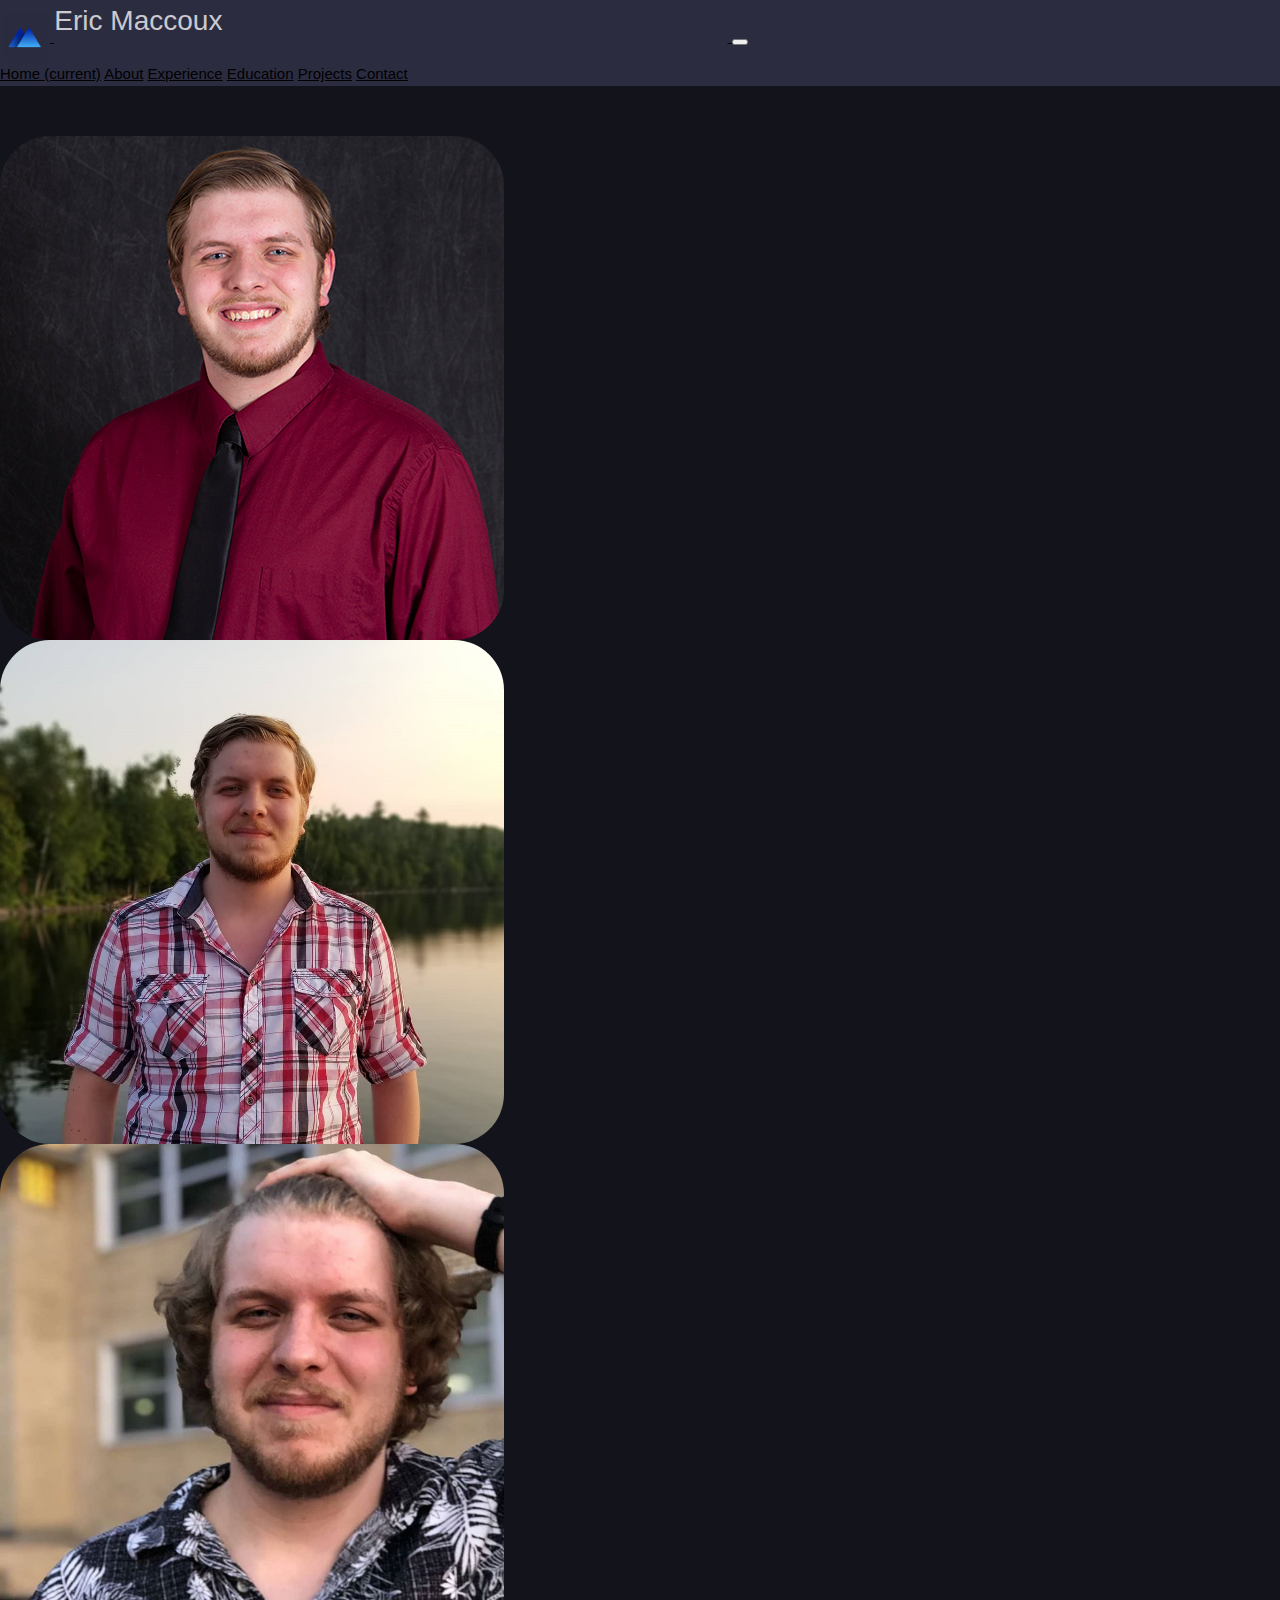
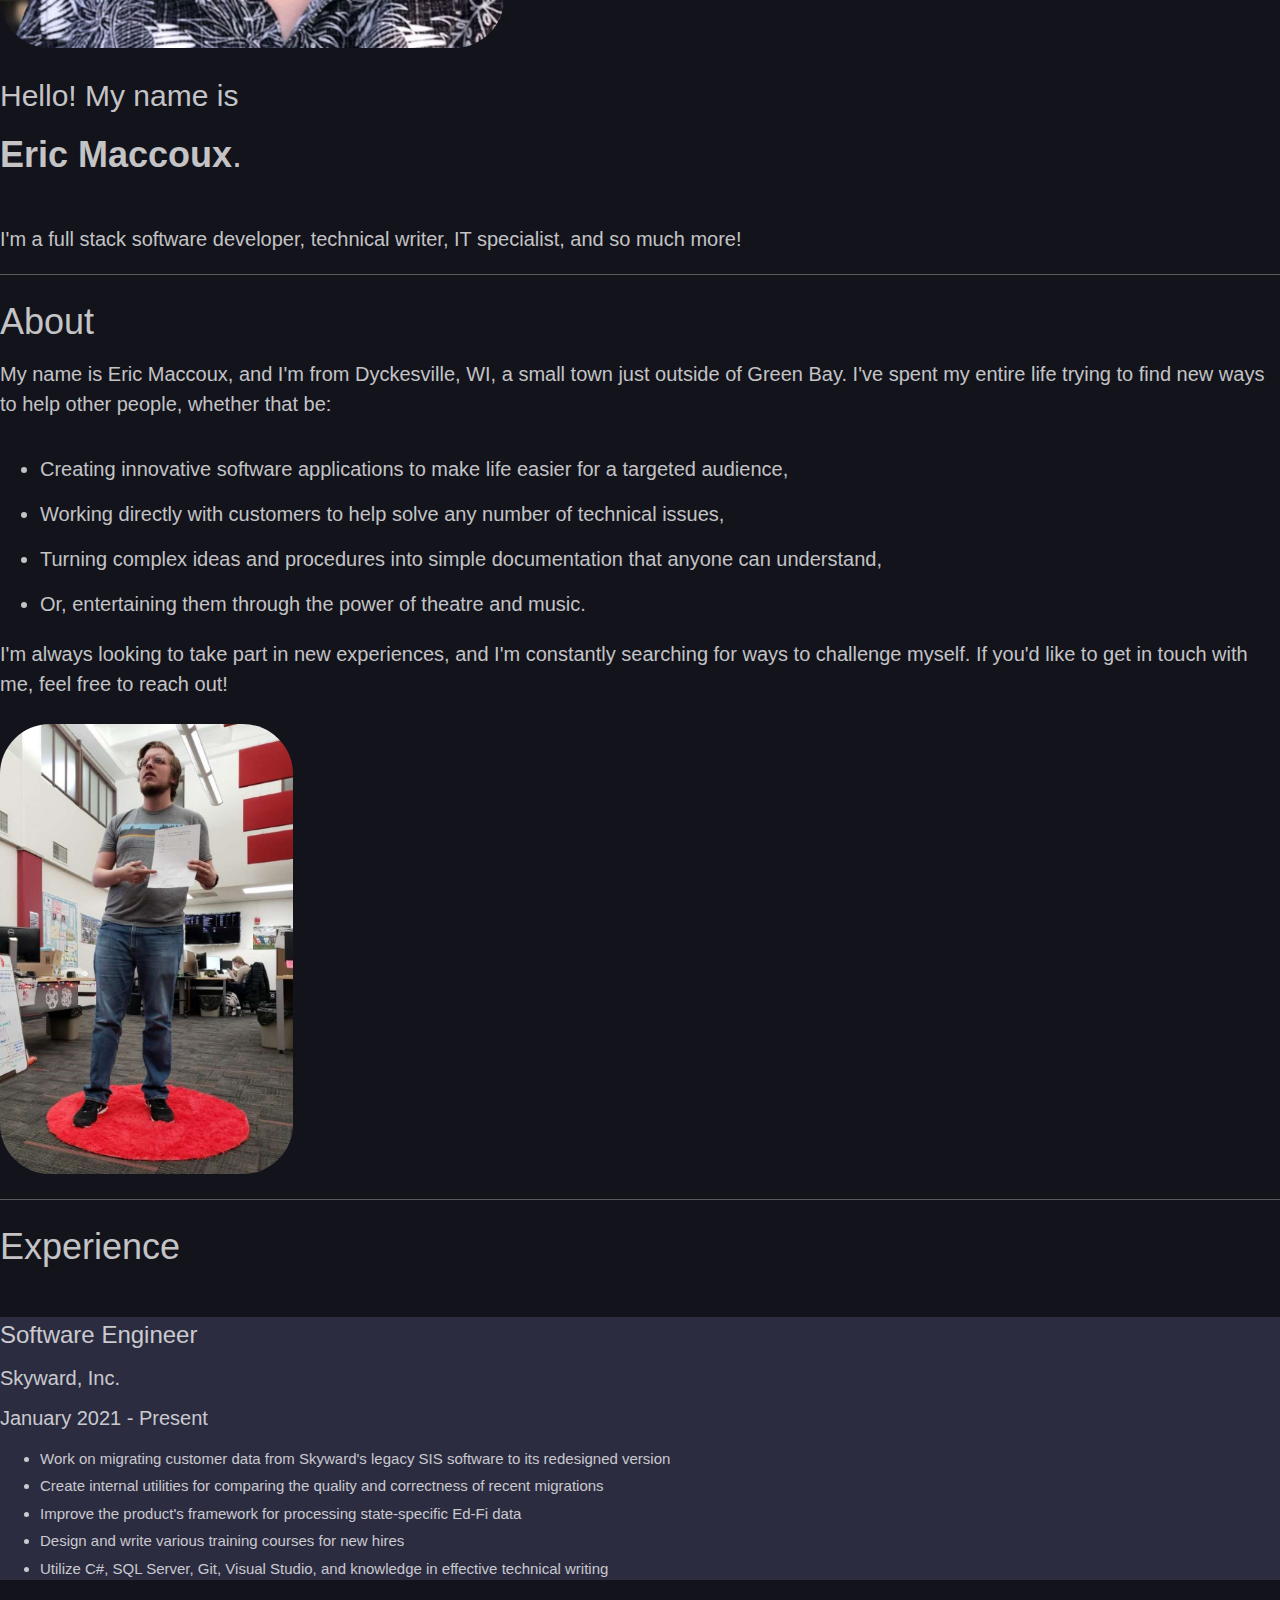
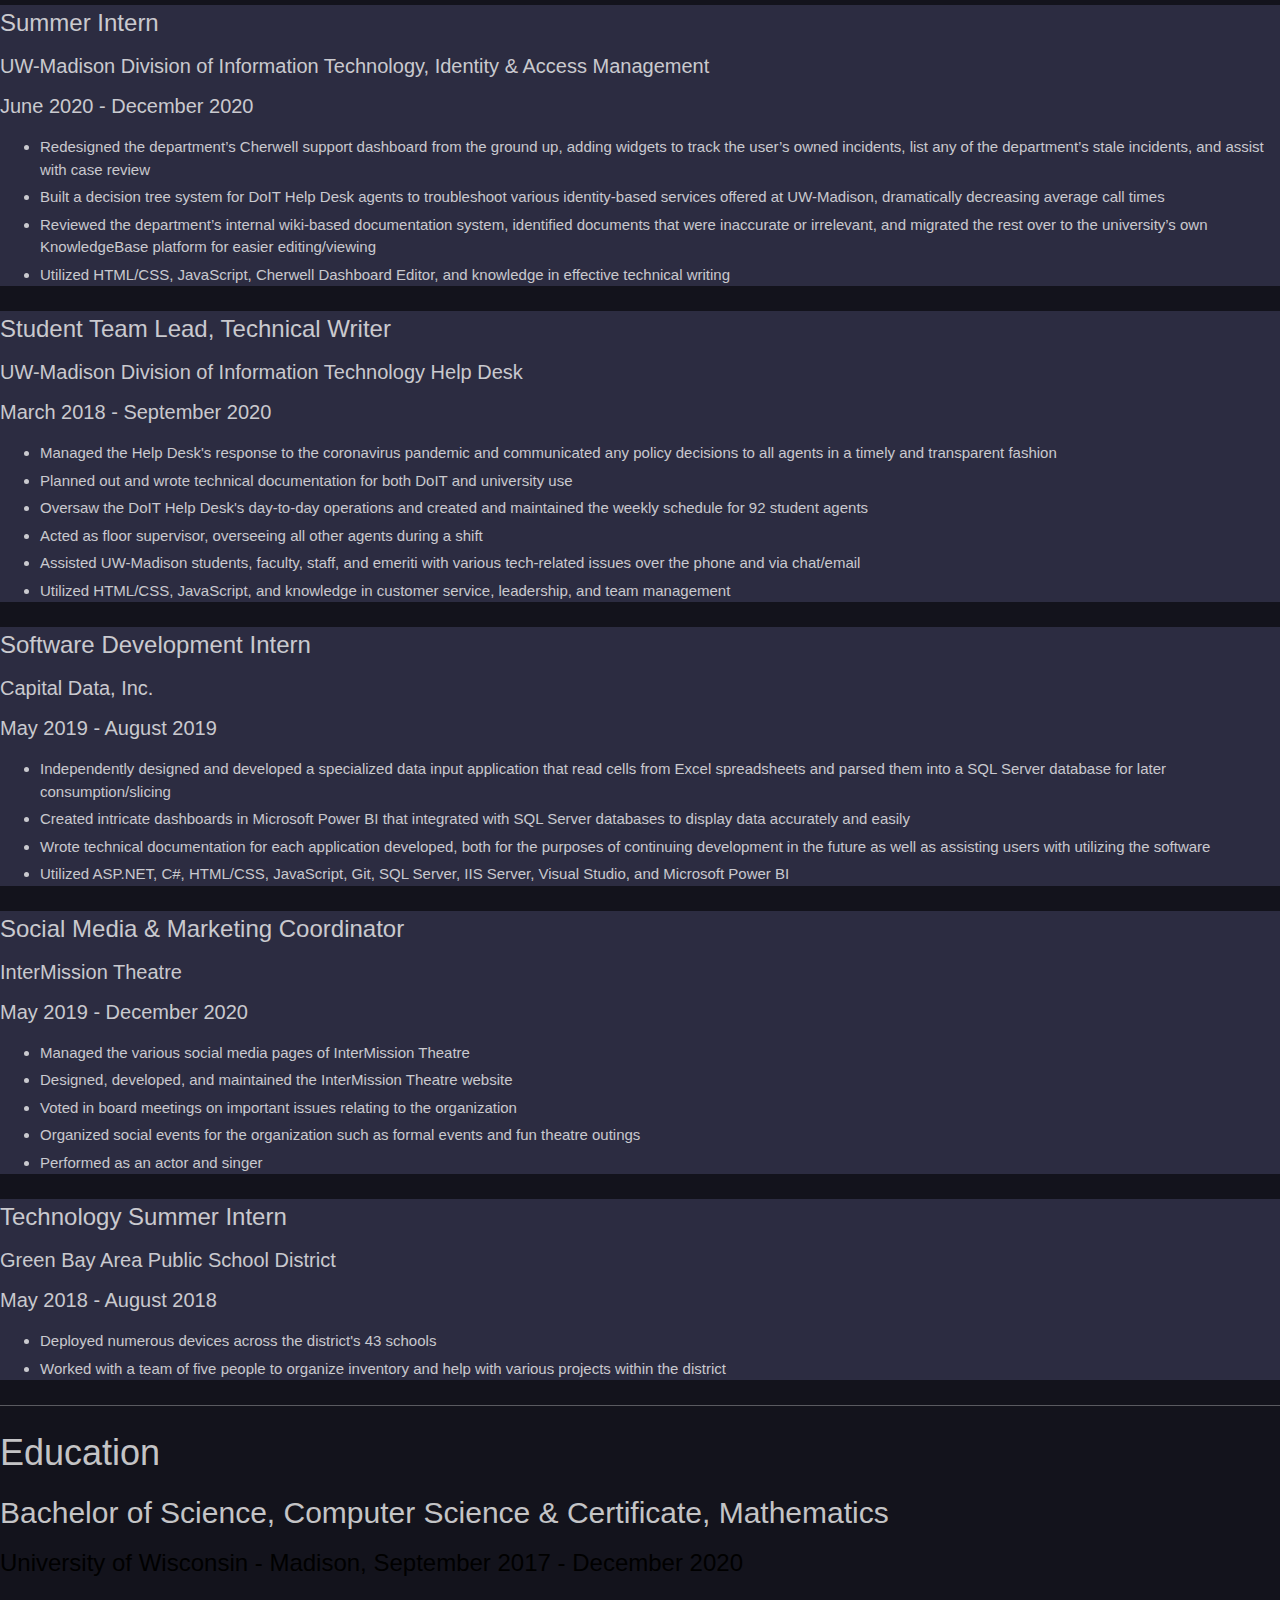
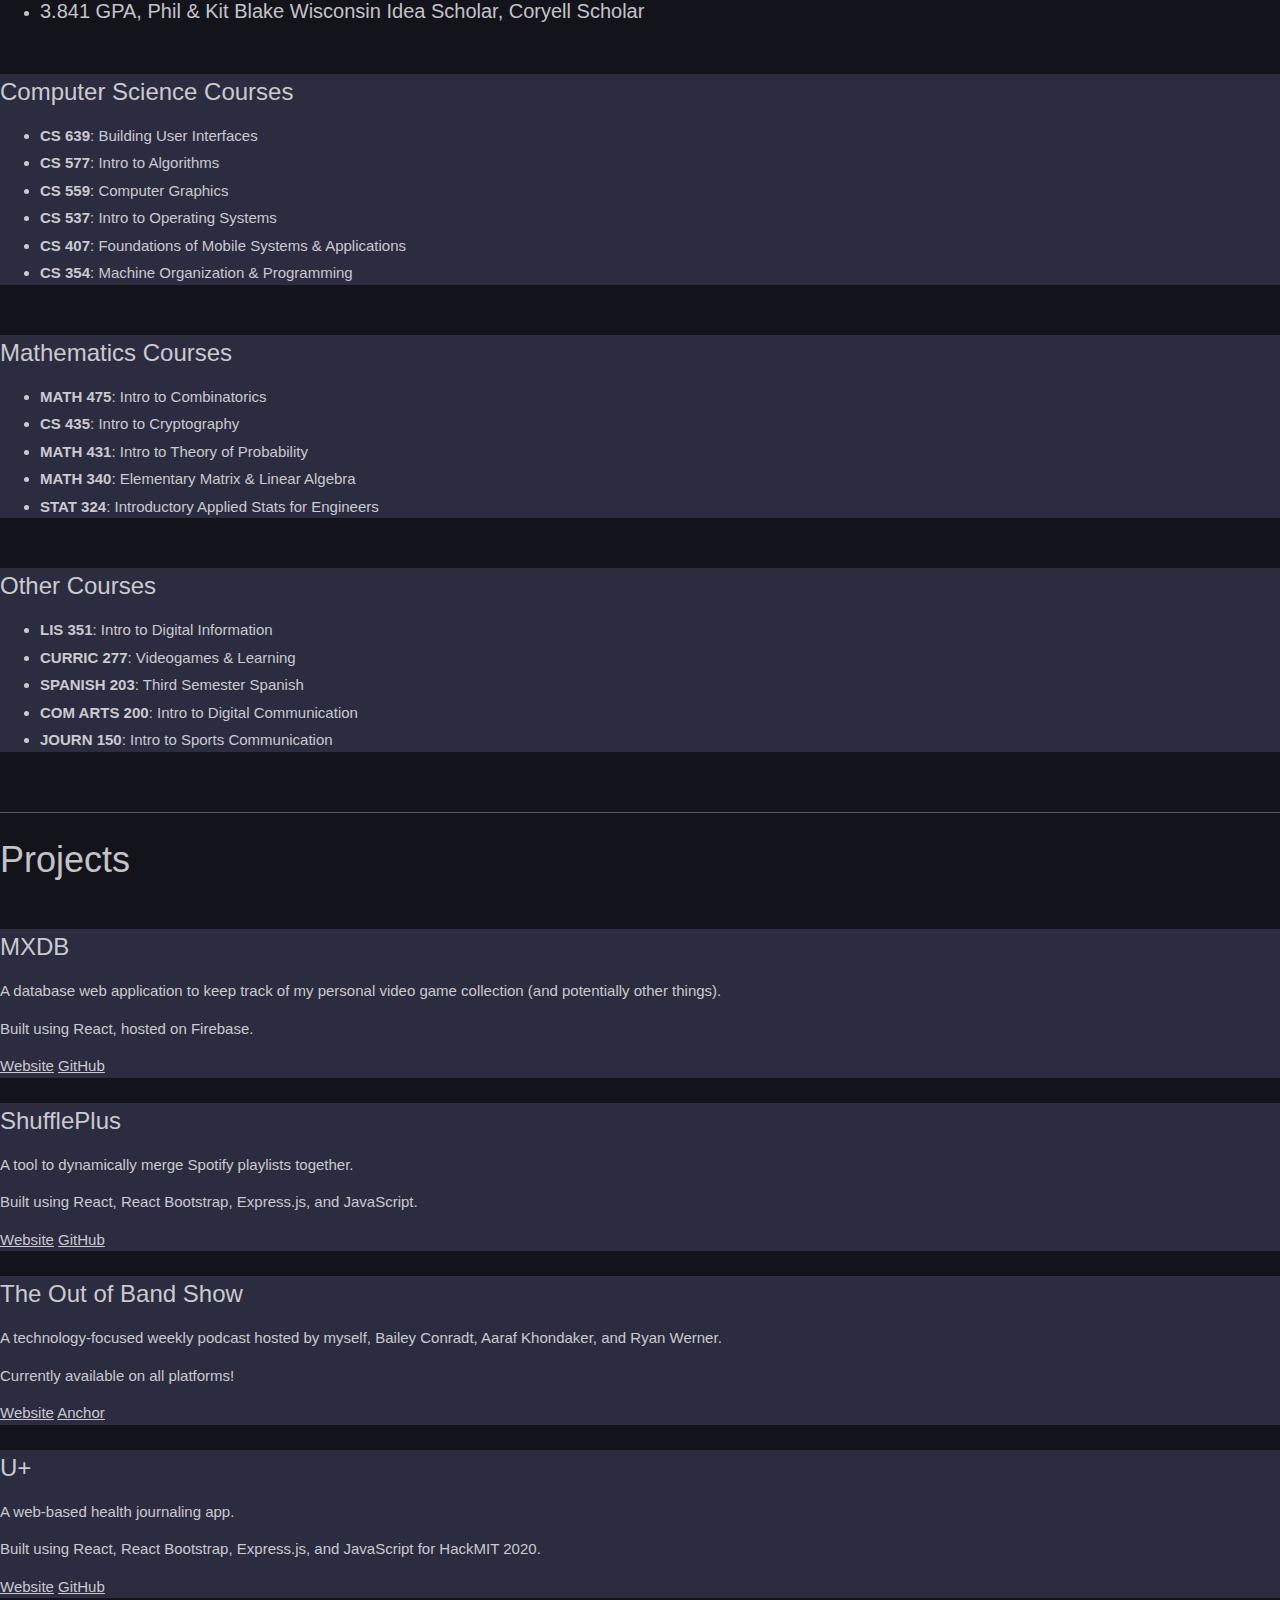
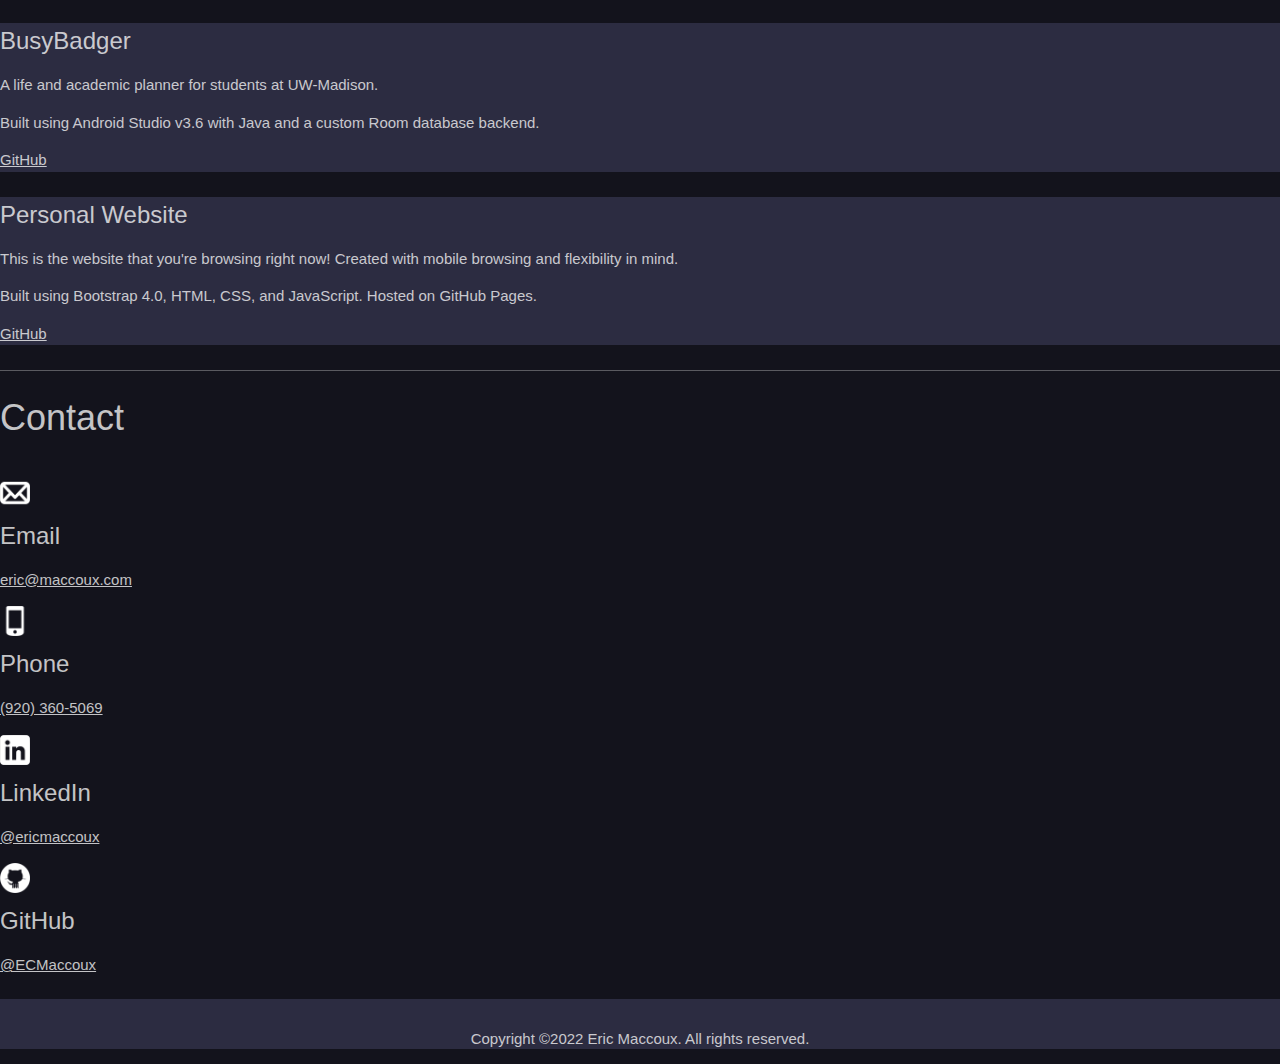
<file: index.html>
<!DOCTYPE html>
<html>
    <head>
        <meta charset="UTF-8">
        <meta name="viewport" content="width=device-width, initial-scale=1.0, shrink-to-fit=no">

        <title>Eric Maccoux</title>
        <link rel="icon" type="image/png" href="Images/mountainm_9gn_icon.ico" />

        <link rel="stylesheet" href="https://stackpath.bootstrapcdn.com/bootstrap/4.5.0/css/bootstrap.min.css" integrity="sha384-9aIt2nRpC12Uk9gS9baDl411NQApFmC26EwAOH8WgZl5MYYxFfc+NcPb1dKGj7Sk" crossorigin="anonymous">
        <link rel="stylesheet" href="https://www.w3schools.com/w3css/4/w3.css">
        <link rel="stylesheet" href="./CSS/home.css">
    </head>
    <body style="background-color: #13131c;">
        <script src="https://code.jquery.com/jquery-3.5.1.slim.min.js" integrity="sha384-DfXdz2htPH0lsSSs5nCTpuj/zy4C+OGpamoFVy38MVBnE+IbbVYUew+OrCXaRkfj" crossorigin="anonymous"></script>
        <script src="https://cdn.jsdelivr.net/npm/popper.js@1.16.0/dist/umd/popper.min.js" integrity="sha384-Q6E9RHvbIyZFJoft+2mJbHaEWldlvI9IOYy5n3zV9zzTtmI3UksdQRVvoxMfooAo" crossorigin="anonymous"></script>
        <script src="https://stackpath.bootstrapcdn.com/bootstrap/4.5.0/js/bootstrap.min.js" integrity="sha384-OgVRvuATP1z7JjHLkuOU7Xw704+h835Lr+6QL9UvYjZE3Ipu6Tp75j7Bh/kR0JKI" crossorigin="anonymous"></script>

        <nav id="ericNavbar" class="navbar navbar-expand-lg navbar-dark sticky-top" style="background-color: #2c2c41;">
            <a class="navbar-brand" href="#">
                <img src="./Images/BlueMountainM.png" class="d-inline-block align-middle" width="50" height="50"/>
                <h1 class="line-1 anim-typewriter align-middle display-4">Eric Maccoux</h1>
            </a>
            <button class="navbar-toggler" type="button" data-toggle="collapse" data-target="#navbarNav" aria-controls="navbarNav" aria-expanded="false" aria-label="Toggle navigation">
                <span class="navbar-toggler-icon"></span>
            </button>
            <div class="collapse navbar-collapse flex-grow-1 text-right" id="navbarNav">
                <div class="navbar-nav ml-auto flex-nowrap">
                    <a class="nav-item nav-link" href="#">Home <span class="sr-only">(current)</span></a>
                    <a class="nav-item nav-link" href="#about">About</a>
                    <a class="nav-item nav-link" href="#experience">Experience</a>
                    <a class="nav-item nav-link" href="#education">Education</a>
                    <a class="nav-item nav-link" href="#projects">Projects</a>
                    <a class="nav-item nav-link" href="#contact">Contact</a>
                </div>
            </div>
        </nav>

        <div class="container-sm w3-animate-opacity" style="margin-bottom: 50px;">
            <!-- Top row, picture/nameplate -->
            <div class="row" style="margin-top: 50px;">
                <div class="col-sm-6 align-self-center" style="margin-bottom: 25px;">
                    <div id="imageCarousel" class="carousel slide" data-ride="carousel">
                        <div class="carousel-inner">
                            <div class="carousel-item active">
                                <img src="Images/Headshot.jpg" class="d-block w-100 img-fluid" style="border-radius: 50px;" />
                            </div>
                            <div class="carousel-item">
                                <img src="Images/ProfilePic.png" class="d-block w-100 img-fluid" style="border-radius: 50px" />
                            </div>
                            <div class="carousel-item">
                                <img src="Images/InstagramImage.png" class="d-block w-100 img-fluid" style="border-radius: 50px" />
                            </div>
                        </div>
                    </div>
                </div>
                <div class="col-sm-6 align-self-center text-center" style="color: rgba(255,255,255,.75);">
                    <h2>Hello!  My name is</h2>
                    <h1 class="display-3"><strong>Eric Maccoux</strong>.</h1>
                    <br />
                    <h4 class="text-muted">I'm a full stack software developer, technical writer, IT specialist, and so much more!</h4>
                </div>
            </div>

            <hr style="border-top: 1px solid rgba(255, 255, 255, 0.3);">

            <!-- "About" -->
            <a id="about" class="anchor"></a>
            <div id="about" class="row">
                <div class="col-sm-12">
                    <h1 class="display-4" style="color: rgba(255,255,255,.75);">About</h1>
                </div>
            </div>
            <div class="row">
                <div class="col-sm-8 align-self-center" style="margin-bottom: 25px;">
                    <h4 style="color: rgba(255,255,255,.75);">
                        My name is Eric Maccoux, and I'm from Dyckesville, WI, a small town just outside of Green Bay.
                        I've spent my entire life trying to find new ways to help other people, whether that be:
                        <ul>
                            <li style="padding-top: 15px;">Creating innovative software applications to make life easier for a targeted audience,</li>
                            <li style="padding-top: 15px;">Working directly with customers to help solve any number of technical issues,</li>
                            <li style="padding-top: 15px;">Turning complex ideas and procedures into simple documentation that anyone can understand,</li>
                            <li style="padding-top: 15px;">Or, entertaining them through the power of theatre and music.</li>
                        </ul>
                        I'm always looking to take part in new experiences, and I'm constantly searching for ways to challenge myself.
                        If you'd like to get in touch with me, feel free to reach out!
                    </h4>
                </div>
                <div class="col-sm-4 align-self-center text-center" style="margin-bottom: 25px;">
                    <img src="Images/TedTalkSmall.png" class="img-fluid" style="border-radius: 50px" />
                </div>
            </div>

            <hr style="border-top: 1px solid rgba(255, 255, 255, 0.3);">

            <!-- Experience -->
            <a id="experience" class="anchor"></a>
            <div class="row">
                <div class="col-sm-12">
                    <h1 class="display-4" style="color: rgba(255,255,255,.75);">Experience</h1>
                </div>
            </div>
            <br />
            <div class="row">
                <div class="col-lg-6">
                    <div class="card" style="background-color: #2c2c41; color: rgba(255,255,255,.75); margin-bottom: 25px;">
                        <div class="card-body">
                            <h3 class="card-title">Software Engineer</h3>
                            <h4 class="text-muted">Skyward, Inc.</h4>
                            <h4 class="text-muted">January 2021 - Present</h4>
                            <p class="card-text">
                                <ul>
                                    <li style="padding-bottom: 5px;">Work on migrating customer data from Skyward's legacy SIS software to its redesigned version</li>
                                    <li style="padding-bottom: 5px;">Create internal utilities for comparing the quality and correctness of recent migrations</li>
                                    <li style="padding-bottom: 5px;">Improve the product's framework for processing state-specific Ed-Fi data</li>
                                    <li style="padding-bottom: 5px;">Design and write various training courses for new hires</li>
                                    <li>Utilize C#, SQL Server, Git, Visual Studio, and knowledge in effective technical writing</li>
                                </ul>
                            </p>
                        </div>
                    </div>
                    <div class="card" style="background-color: #2c2c41; color: rgba(255,255,255,.75); margin-bottom: 25px;">
                        <div class="card-body">
                            <h3 class="card-title">Summer Intern</h3>
                            <h4 class="text-muted">UW-Madison Division of Information Technology, Identity & Access Management</h4>
                            <h4 class="text-muted">June 2020 - December 2020</h4>
                            <p class="card-text">
                                <ul>
                                    <li style="padding-bottom: 5px;">Redesigned the department’s Cherwell support dashboard from the ground up, adding widgets to track the user’s owned incidents, list any of the department’s stale incidents, and assist with case review</li>
                                    <li style="padding-bottom: 5px;">Built a decision tree system for DoIT Help Desk agents to troubleshoot various identity-based services offered at UW-Madison, dramatically decreasing average call times</li>
                                    <li style="padding-bottom: 5px;">Reviewed the department’s internal wiki-based documentation system, identified documents that were inaccurate or irrelevant, and migrated the rest over to the university’s own KnowledgeBase platform for easier editing/viewing</li>
                                    <li>Utilized HTML/CSS, JavaScript, Cherwell Dashboard Editor, and knowledge in effective technical writing</li>
                                </ul>
                            </p>
                        </div>
                    </div>
                    <div class="card" style="background-color: #2c2c41; color: rgba(255,255,255,.75); margin-bottom: 25px;">
                        <div class="card-body">
                            <h3 class="card-title">Student Team Lead, Technical Writer</h3>
                            <h4 class="text-muted">UW-Madison Division of Information Technology Help Desk</h4>
                            <h4 class="text-muted">March 2018 - September 2020</h4>
                            <p class="card-text">
                                <ul>
                                    <li style="padding-bottom: 5px;">Managed the Help Desk's response to the coronavirus pandemic and communicated any policy decisions to all agents in a timely and transparent fashion</li>
                                    <li style="padding-bottom: 5px;">Planned out and wrote technical documentation for both DoIT and university use</li>
                                    <li style="padding-bottom: 5px;">Oversaw the DoIT Help Desk's day-to-day operations and created and maintained the weekly schedule for 92 student agents</li>
                                    <li style="padding-bottom: 5px;">Acted as floor supervisor, overseeing all other agents during a shift</li>
                                    <li style="padding-bottom: 5px;">Assisted UW-Madison students, faculty, staff, and emeriti with various tech-related issues over the phone and via chat/email</li>
                                    <li>Utilized HTML/CSS, JavaScript, and knowledge in customer service, leadership, and team management</li>
                                </ul>
                            </p>
                        </div>
                    </div>
                </div>
                <div class="col-lg-6">
                    <div class="card" style="background-color: #2c2c41; color: rgba(255,255,255,.75); margin-bottom: 25px;">
                        <div class="card-body">
                            <h3 class="card-title">Software Development Intern</h3>
                            <h4 class="text-muted">Capital Data, Inc.</h4>
                            <h4 class="text-muted">May 2019 - August 2019</h4>
                            <p class="card-text">
                                <ul>
                                    <li style="padding-bottom: 5px">Independently designed and developed a specialized data input application that read cells from Excel spreadsheets and parsed them into a SQL Server database for later consumption/slicing</li>
                                    <li style="padding-bottom: 5px">Created intricate dashboards in Microsoft Power BI that integrated with SQL Server databases to display data accurately and easily</li>
                                    <li style="padding-bottom: 5px">Wrote technical documentation for each application developed, both for the purposes of continuing development in the future as well as assisting users with utilizing the software</li>
                                    <li>Utilized ASP.NET, C#, HTML/CSS, JavaScript, Git, SQL Server, IIS Server, Visual Studio, and Microsoft Power BI</li>
                                </ul>
                            </p>
                        </div>
                    </div>
                    <div class="card" style="background-color: #2c2c41; color: rgba(255,255,255,.75); margin-bottom: 25px;">
                        <div class="card-body">
                            <h3 class="card-title">Social Media & Marketing Coordinator</h3>
                            <h4 class="text-muted">InterMission Theatre</h4>
                            <h4 class="text-muted">May 2019 - December 2020</h4>
                            <p class="card-text">
                                <ul>
                                    <li style="padding-bottom: 5px">Managed the various social media pages of InterMission Theatre</li>
                                    <li style="padding-bottom: 5px">Designed, developed, and maintained the InterMission Theatre website</li>
                                    <li style="padding-bottom: 5px">Voted in board meetings on important issues relating to the organization</li>
                                    <li style="padding-bottom: 5px">Organized social events for the organization such as formal events and fun theatre outings</li>
                                    <li>Performed as an actor and singer</li>
                                </ul>
                            </p>
                        </div>
                    </div>
                    <div class="card" style="background-color: #2c2c41; color: rgba(255,255,255,.75); margin-bottom: 25px;">
                        <div class="card-body">
                            <h3 class="card-title">Technology Summer Intern</h3>
                            <h4 class="text-muted">Green Bay Area Public School District</h4>
                            <h4 class="text-muted">May 2018 - August 2018</h4>
                            <p class="card-text">
                                <ul>
                                    <li style="padding-bottom: 5px">Deployed numerous devices across the district's 43 schools</li>
                                    <li>Worked with a team of five people to organize inventory and help with various projects within the district</li>
                                </ul>
                            </p>
                        </div>
                    </div>
                </div>
            </div>

            <hr style="border-top: 1px solid rgba(255, 255, 255, 0.3);">

            <!-- "Education" -->
            <a id="education" class="anchor"></a>
            <div class="row">
                <div class="col-sm-12">
                    <h1 class="display-4" style="color: rgba(255,255,255,.75);">Education</h1>
                </div>
            </div>
            <div class="row">
                <div class="col-sm-12">
                    <h2 style="color: rgba(255,255,255,.75);">
                        Bachelor of Science, Computer Science & Certificate, Mathematics
                        <h3 class="text-muted">University of Wisconsin - Madison, September 2017 - December 2020</h3>
                    </h2>
                    <ul style="color: rgba(255,255,255,.75);">
                        <li><h4>3.841 GPA, Phil & Kit Blake Wisconsin Idea Scholar, Coryell Scholar</h4></li>
                    </ul>
                </div>
            </div>
            <br />
            <div class="row">
                <div class="col-lg-4" style="padding-bottom: 25px;">
                    <div class="card" style="background-color: #2c2c41; color: rgba(255,255,255,.75);">
                        <div class="card-body">
                            <h3 class="card-title">Computer Science Courses</h3>
                            <p class="card-text">
                                <ul>
                                    <li style="padding-bottom: 5px;"><strong>CS 639</strong>: Building User Interfaces</li>
                                    <li style="padding-bottom: 5px;"><strong>CS 577</strong>: Intro to Algorithms</li>
                                    <li style="padding-bottom: 5px;"><strong>CS 559</strong>: Computer Graphics</li>
                                    <li style="padding-bottom: 5px;"><strong>CS 537</strong>: Intro to Operating Systems</li>
                                    <li style="padding-bottom: 5px;"><strong>CS 407</strong>: Foundations of Mobile Systems & Applications</li>
                                    <li><strong>CS 354</strong>: Machine Organization & Programming</li>
                                </ul>
                            </p>
                        </div>
                    </div>
                </div>
                <div class="col-lg-4" style="padding-bottom: 25px;">
                    <div class="card" style="background-color: #2c2c41; color: rgba(255,255,255,.75);">
                        <div class="card-body">
                            <h3 class="card-title">Mathematics Courses</h3>
                            <p class="card-text">
                                <ul>
                                    <li style="padding-bottom: 5px;"><strong>MATH 475</strong>: Intro to Combinatorics</li>
                                    <li style="padding-bottom: 5px;"><strong>CS 435</strong>: Intro to Cryptography</li>
                                    <li style="padding-bottom: 5px;"><strong>MATH 431</strong>: Intro to Theory of Probability</li>
                                    <li style="padding-bottom: 5px;"><strong>MATH 340</strong>: Elementary Matrix & Linear Algebra</li>
                                    <li><strong>STAT 324</strong>: Introductory Applied Stats for Engineers</li>
                                </ul>
                            </p>
                        </div>
                    </div>
                </div>
                <div class="col-lg-4" style="padding-bottom: 25px;">
                    <div class="card" style="background-color: #2c2c41; color: rgba(255,255,255,.75);">
                        <div class="card-body">
                            <h3 class="card-title">Other Courses</h3>
                            <p class="card-text">
                                <ul>
                                    <li style="padding-bottom: 5px"><strong>LIS 351</strong>: Intro to Digital Information</li>
                                    <li style="padding-bottom: 5px"><strong>CURRIC 277</strong>: Videogames & Learning</li>
                                    <li style="padding-bottom: 5px"><strong>SPANISH 203</strong>: Third Semester Spanish</li>
                                    <li style="padding-bottom: 5px"><strong>COM ARTS 200</strong>: Intro to Digital Communication</li>
                                    <li><strong>JOURN 150</strong>: Intro to Sports Communication</li>
                                </ul>
                            </p>
                        </div>
                    </div>
                </div>
            </div>

            <hr style="border-top: 1px solid rgba(255, 255, 255, 0.3);">

            <!-- Projects -->
            <a id="projects" class="anchor"></a>
            <div class="row">
                <div class="col-sm-12">
                    <h1 class="display-4" style="color: rgba(255,255,255,.75);">Projects</h1>
                </div>
            </div>
            <br />
            <div class="row">
                <div class="col-lg-4">
                    <div class="card" style="background-color: #2c2c41; color: rgba(255,255,255,.75); margin-bottom: 25px;">
                        <div class="card-body">
                            <h3 class="card-title">MXDB</h3>
                            <div class="card-text">
                                <p>A database web application to keep track of my personal video game collection (and potentially other things).</p>
                                <p>Built using React, hosted on Firebase.</p>
                            </div>
                            <a href="https://mxdb.app/" target="_blank" class="btn btn-outline-primary">Website</a>
                            <a href="https://github.com/ECMaccoux/mxdb" target="_blank" class="btn btn-outline-primary">GitHub</a>
                        </div>
                    </div>
                </div>
                <div class="col-lg-4">
                    <div class="card" style="background-color: #2c2c41; color: rgba(255,255,255,.75); margin-bottom: 25px;">
                        <div class="card-body">
                            <h3 class="card-title">ShufflePlus</h3>
                            <div class="card-text">
                                <p>A tool to dynamically merge Spotify playlists together.</p>
                                <p>Built using React, React Bootstrap, Express.js, and JavaScript.</p>
                            </div>
                            <a href="http://shuffle.plus:8080/" target="_blank" class="btn btn-outline-primary">Website</a>
                            <a href="https://github.com/ophunt/ShufflePlus" target="_blank" class="btn btn-outline-primary">GitHub</a>
                        </div>
                    </div>
                </div>
                <div class="col-lg-4">
                    <div class="card" style="background-color: #2c2c41; color: rgba(255,255,255,.75); margin-bottom: 25px;">
                        <div class="card-body">
                            <h3 class="card-title">The Out of Band Show</h3>
                            <div class="card-text">
                                <p>A technology-focused weekly podcast hosted by myself, Bailey Conradt, Aaraf Khondaker, and Ryan Werner.</p>
                                <p>Currently available on all platforms!</p>
                            </div>
                            <a href="https://oob.show/" target="_blank" class="btn btn-outline-primary">Website</a>
                            <a href="https://anchor.fm/out-of-band" target="_blank" class="btn btn-outline-primary">Anchor</a>
                        </div>
                    </div>
                </div>
            </div>
            <div class="row">
                <div class="col-lg-4">
                    <div class="card" style="background-color: #2c2c41; color: rgba(255,255,255,.75); margin-bottom: 25px;">
                        <div class="card-body">
                            <h3 class="card-title">U+</h3>
                            <div class="card-text">
                                <p>A web-based health journaling app.</p>
                                <p>Built using React, React Bootstrap, Express.js, and JavaScript for HackMIT 2020.</p>
                            </div>
                            <a href="https://upositive.app/" target="_blank" class="btn btn-outline-primary">Website</a>
                            <a href="https://github.com/ECMaccoux/u-positive" target="_blank" class="btn btn-outline-primary">GitHub</a>
                        </div>
                    </div>
                </div>
                <div class="col-lg-4">
                    <div class="card" style="background-color: #2c2c41; color: rgba(255,255,255,.75); margin-bottom: 25px;">
                        <div class="card-body">
                            <h3 class="card-title">BusyBadger</h3>
                            <div class="card-text">
                                <p>A life and academic planner for students at UW-Madison.</p>
                                <p>Built using Android Studio v3.6 with Java and a custom Room database backend.</p>
                            </div>
                            <a href="https://github.com/ECMaccoux/BusyBadger" target="_blank" class="btn btn-outline-primary">GitHub</a>
                        </div>
                    </div>
                </div>
                <div class="col-lg-4">
                    <div class="card" style="background-color: #2c2c41; color: rgba(255,255,255,.75); margin-bottom: 25px;">
                        <div class="card-body">
                            <h3 class="card-title">Personal Website</h3>
                            <div class="card-text">
                                <p>This is the website that you're browsing right now!  Created with mobile browsing and flexibility in mind.</p>
                                <p>Built using Bootstrap 4.0, HTML, CSS, and JavaScript.  Hosted on GitHub Pages.</p>
                            </div>
                            <a href="https://github.com/ECMaccoux/ecmaccoux.github.io" target="_blank" class="btn btn-outline-primary">GitHub</a>
                        </div>
                    </div>
                </div>
            </div>

            <hr style="border-top: 1px solid rgba(255, 255, 255, 0.3);">

            <!-- Contact -->
            <a id="contact" class="anchor"></a>
            <div class="row">
                <div class="col-sm-12">
                    <h1 class="display-4" style="color: rgba(255,255,255,.75);">Contact</h1>
                </div>
            </div>
            <br />
            <div class="row">
                <div class="col-md-3" style="color: rgba(255,255,255,.75);">
                    <div>
                        <img src="Images/mail-128.png" class="img-fluid d-inline-block" style="height: 30px; width: 30px; margin-right: 5px;"/>
                        <h3 class="d-inline-block align-middle">Email</h3>
                    </div>
                    <p><a href="mailto:eric@maccoux.com">eric@maccoux.com</a></p>
                </div>
                <div class="col-md-3" style="color: rgba(255,255,255,.75);">
                    <div>
                        <img src="Images/mobile-phone-8-128.png" class="img-fluid d-inline-block" style="height: 30px; width: 30px;"/>
                        <h3 class="d-inline-block align-middle">Phone</h3>
                    </div>
                    <p><a href="tel:9203605069">(920) 360-5069</a></p>
                </div>
                <div class="col-md-3" style="color: rgba(255,255,255,.75);">
                    <div>
                        <img src="Images/linkedin-3-128.png" class="img-fluid d-inline-block" style="height: 30px; width: 30px; margin-right: 5px;"/>
                        <h3 class="d-inline-block align-middle">LinkedIn</h3>
                    </div>
                    <p><a href="https://linkedin.com/in/ericmaccoux" target="_blank">@ericmaccoux</a></p>
                </div>
                <div class="col-md-3" style="color: rgba(255,255,255,.75);">
                    <div>
                        <img src="Images/github-9-128.png" class="img-fluid d-inline-block" style="height: 30px; width: 30px; margin-right: 5px;"/>
                        <h3 class="d-inline-block align-middle">GitHub</h3>
                    </div>
                    <p><a href="https://github.com/ECMaccoux" target="_blank">@ECMaccoux</a></p>
                </div>
            </div>
        </div>
        
        <br />

        <div class="footer">
            <p style="margin-bottom: 0;">Copyright ©2022 Eric Maccoux.  All rights reserved.</p>
        </div>
        
    </body>
</html>
</file>
<file: CSS/home.css>
html {
  scroll-behavior: smooth;
}

body {
  position: relative;
}

.line-1{
    color: rgba(255,255,255,.75);
    /*font-family: monospace;*/  
    display: inline-block;
    position: relative;
    width: 24em;
    margin: 0;
    border-right: 2px solid transparent;
    font-size: calc(16px + (32 - 16) * ((100vw - 300px) / (1600 - 300)));
    white-space: nowrap;
    overflow: hidden;  
    
}

/* Animation */
.anim-typewriter{
  animation: typewriter 1s steps(12) 1s 1 normal both,
             fade-in-typewriter ease 1s,
             blinkTextCursor 500ms steps(12) 10 normal;
}
@keyframes typewriter{
  0% {
    width: 0;
  }
  100% {
    width: 6em;
  }
}
@keyframes fade-in-typewriter{
  from{
      opacity: 0;
  }
  to{
      opacity: 1;
  }
}
@keyframes blinkTextCursor{
  from{border-right-color: rgba(255,255,255,.75);}
  to{border-right-color: transparent;}
}

a.anchor {
  display: block;
  position: relative;
  top: -90px;
  visibility: hidden;
}

.footer {
  position: absolute;
  left: 0;
  bottom: 0;
  width: 100%;
  height: 50px;
  background-color: #2c2c41;
  color: rgba(255,255,255,.75);
  text-align: center;
  vertical-align: middle;
  line-height: 50px;
}
</file>
